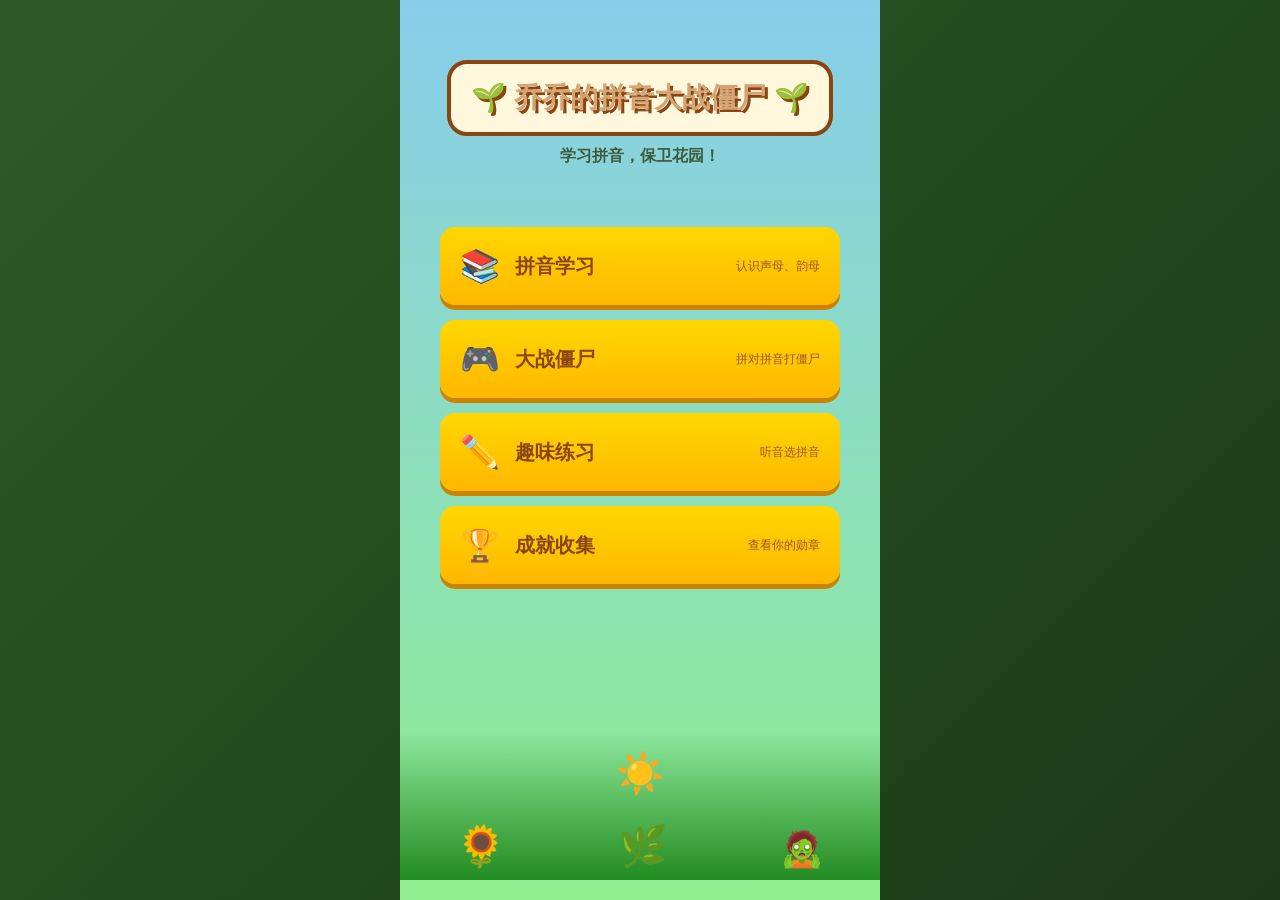
<file: index.html>
<!DOCTYPE html>
<html lang="zh-CN">
<head>
    <meta charset="UTF-8">
    <meta name="viewport" content="width=device-width, initial-scale=1.0, maximum-scale=1.0, user-scalable=no">
    <title>乔乔的拼音大战僵尸</title>
    <link rel="stylesheet" href="styles.css">
    <script src="script.js"></script>
</head>
<body>
    <div id="app">
        <div id="home-screen" class="screen active">
            <div class="title-container">
                <h1 class="main-title">🌱 乔乔的拼音大战僵尸 🌱</h1>
                <p class="subtitle">学习拼音，保卫花园！</p>
            </div>
            
            <div class="menu-items">
                <button class="menu-btn learn-btn" onclick="showSection('learn')">
                    <span class="icon">📚</span>
                    <span class="btn-text">拼音学习</span>
                    <span class="btn-desc">认识声母、韵母</span>
                </button>
                
                <button class="menu-btn game-btn" onclick="startGame()">
                    <span class="icon">🎮</span>
                    <span class="btn-text">大战僵尸</span>
                    <span class="btn-desc">拼对拼音打僵尸</span>
                </button>
                
                <button class="menu-btn practice-btn" onclick="showSection('practice')">
                    <span class="icon">✏️</span>
                    <span class="btn-text">趣味练习</span>
                    <span class="btn-desc">听音选拼音</span>
                </button>
                
                <button class="menu-btn achievement-btn" onclick="showSection('achievements')">
                    <span class="icon">🏆</span>
                    <span class="btn-text">成就收集</span>
                    <span class="btn-desc">查看你的勋章</span>
                </button>
            </div>
            
            <div class="garden-preview">
                <div class="sun">☀️</div>
                <div class="plant plant-1">🌻</div>
                <div class="plant plant-2">🌿</div>
                <div class="zombie zombie-1">🧟</div>
            </div>
        </div>

        <div id="learn-screen" class="screen">
            <div class="header">
                <button class="back-btn" onclick="showSection('home')">← 返回</button>
                <h2>拼音学习</h2>
            </div>
            
            <div class="learn-tabs">
                <button class="tab active" onclick="switchTab('shengmu')">声母</button>
                <button class="tab" onclick="switchTab('yunmu')">韵母</button>
                <button class="tab" onclick="switchTab('zhengti')">整体认读</button>
            </div>
            
            <div class="pinyin-grid" id="pinyin-grid">
            </div>
            
            <div class="pinyin-detail" id="pinyin-detail">
                <div class="detail-char" id="detail-char">点击拼音查看详情</div>
                <div class="detail-sound" id="detail-sound">发音提示</div>
                <button class="speak-btn" onclick="speakCurrent()">🔊 听发音</button>
            </div>
        </div>

        <div id="game-screen" class="screen">
            <div class="game-header">
                <button class="back-btn" onclick="showSection('home')">← 返回</button>
                <div class="score-board">
                    <span>☀️ <span id="sun-score">50</span></span>
                    <span>❤️ <span id="lives">5</span></span>
                    <span>🏆 <span id="level">1</span></span>
                </div>
            </div>
            
            <div class="game-area" id="game-area">
                <div class="game-row" id="row-1"></div>
                <div class="game-row" id="row-2"></div>
                <div class="game-row" id="row-3"></div>
            </div>
            
            <div class="plant-selector">
                <div class="plant-card" data-pinyin="b" onclick="selectPlant('b')">
                    <span class="plant-emoji">🌻</span>
                    <span class="plant-pinyin">b</span>
                    <span class="cost">10</span>
                </div>
                <div class="plant-card" data-pinyin="p" onclick="selectPlant('p')">
                    <span class="plant-emoji">🌿</span>
                    <span class="plant-pinyin">p</span>
                    <span class="cost">10</span>
                </div>
                <div class="plant-card" data-pinyin="m" onclick="selectPlant('m')">
                    <span class="plant-emoji">🌵</span>
                    <span class="plant-pinyin">m</span>
                    <span class="cost">10</span>
                </div>
                <div class="plant-card" data-pinyin="f" onclick="selectPlant('f')">
                    <span class="plant-emoji">🌸</span>
                    <span class="plant-pinyin">f</span>
                    <span class="cost">10</span>
                </div>
                <div class="plant-card sun-flower" onclick="selectPlant('sun')">
                    <span class="plant-emoji">🌞</span>
                    <span class="plant-pinyin">太阳</span>
                    <span class="cost">25</span>
                </div>
            </div>
            
            <div class="question-panel" id="question-panel">
                <div class="question-text">请点击发出 "<span id="target-pinyin">b</span>" 音的植物！</div>
            </div>
        </div>

        <div id="practice-screen" class="screen">
            <div class="header">
                <button class="back-btn" onclick="showSection('home')">← 返回</button>
                <h2>听音选拼音</h2>
            </div>
            
            <div class="practice-area">
                <div class="practice-score">
                    <span>得分: <span id="practice-score">0</span></span>
                    <span>正确: <span id="practice-correct">0</span>/<span id="practice-total">0</span></span>
                </div>
                
                <div class="audio-player">
                    <button class="big-play-btn" onclick="playCurrentQuestion()">🔊 播放发音</button>
                </div>
                
                <div class="options-grid" id="options-grid">
                </div>
                
                <div class="feedback" id="feedback"></div>
            </div>
        </div>

        <div id="achievements-screen" class="screen">
            <div class="header">
                <button class="back-btn" onclick="showSection('home')">← 返回</button>
                <h2>成就收集</h2>
            </div>
            
            <div class="achievements-grid">
                <div class="achievement-item" id="achievement-1">
                    <div class="achievement-icon">🌟</div>
                    <div class="achievement-title">拼音新手</div>
                    <div class="achievement-desc">学习10个拼音</div>
                    <div class="progress-bar"><div class="progress" id="progress-1"></div></div>
                </div>
                <div class="achievement-item" id="achievement-2">
                    <div class="achievement-icon">💪</div>
                    <div class="achievement-title">拼读高手</div>
                    <div class="achievement-desc">答对20道题目</div>
                    <div class="progress-bar"><div class="progress" id="progress-2"></div></div>
                </div>
                <div class="achievement-item" id="achievement-3">
                    <div class="achievement-icon">🏅</div>
                    <div class="achievement-title">僵尸猎人</div>
                    <div class="achievement-desc">打败10个僵尸</div>
                    <div class="progress-bar"><div class="progress" id="progress-3"></div></div>
                </div>
                <div class="achievement-item" id="achievement-4">
                    <div class="achievement-icon">👑</div>
                    <div class="achievement-title">拼音之王</div>
                    <div class="achievement-desc">完成所有学习</div>
                    <div class="progress-bar"><div class="progress" id="progress-4"></div></div>
                </div>
            </div>
        </div>

        <div id="game-over-modal" class="modal">
            <div class="modal-content">
                <h3>游戏结束！</h3>
                <p>最终得分: <span id="final-score">0</span></p>
                <button onclick="showSection('home')">返回首页</button>
            </div>
        </div>
    </div>
</body>
</html>
</file>
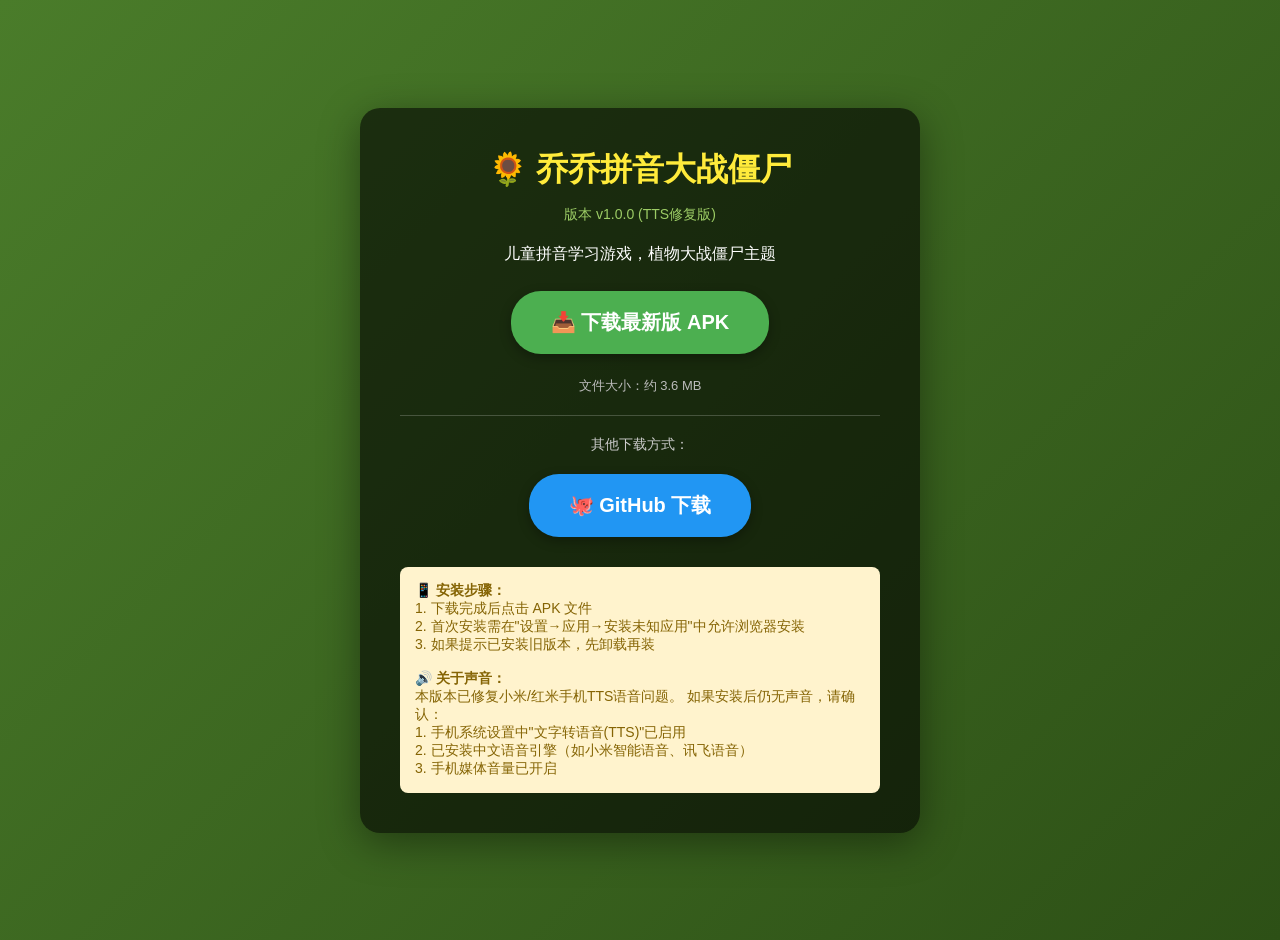
<file: download/index.html>
<!DOCTYPE html>
<html lang="zh-CN">
<head>
<meta charset="UTF-8">
<meta name="viewport" content="width=device-width, initial-scale=1.0">
<title>乔乔拼音大战僵尸 - 下载</title>
<style>
body{font-family:"Microsoft YaHei",sans-serif;background:linear-gradient(135deg,#4a7c2a,#2d5016);color:#fff;margin:0;padding:20px;min-height:100vh;display:flex;align-items:center;justify-content:center}
.box{background:rgba(0,0,0,0.6);padding:40px;border-radius:20px;max-width:480px;text-align:center;box-shadow:0 10px 40px rgba(0,0,0,0.4)}
h1{color:#ffeb3b;margin:0 0 10px}
.version{color:#9ccc65;font-size:14px;margin-bottom:20px}
.btn{display:inline-block;background:#ff5722;color:#fff;padding:18px 40px;font-size:20px;border-radius:30px;text-decoration:none;font-weight:bold;margin:10px 0;box-shadow:0 4px 12px rgba(0,0,0,0.3)}
.btn:hover{background:#e64a19}
.btn-green{background:#4caf50}
.btn-green:hover{background:#388e3c}
.btn-blue{background:#2196f3}
.btn-blue:hover{background:#1976d2}
.note{background:#fff3cd;color:#856404;padding:15px;border-radius:8px;margin-top:20px;font-size:14px;text-align:left}
.note b{color:#856404}
.divider{border-top:1px solid rgba(255,255,255,0.2);margin:20px 0}
.size{font-size:13px;color:#bbb}
</style>
</head>
<body>
<div class="box">
<h1>🌻 乔乔拼音大战僵尸</h1>
<p class="version">版本 v1.0.0 (TTS修复版)</p>
<p>儿童拼音学习游戏，植物大战僵尸主题</p>

<a class="btn btn-green" href="qiaoqiao-pinyin.apk" download>📥 下载最新版 APK</a>
<p class="size">文件大小：约 3.6 MB</p>

<div class="divider"></div>

<p style="font-size:14px;color:#ccc;margin-bottom:10px">其他下载方式：</p>
<a class="btn btn-blue" href="https://github.com/boye1026/qiaoqiao-pinyin-game/raw/main/qiaoqiao-pinyin.apk" download>🐙 GitHub 下载</a>

<div class="note">
<b>📱 安装步骤：</b><br>
1. 下载完成后点击 APK 文件<br>
2. 首次安装需在"设置→应用→安装未知应用"中允许浏览器安装<br>
3. 如果提示已安装旧版本，先卸载再装<br><br>
<b>🔊 关于声音：</b><br>
本版本已修复小米/红米手机TTS语音问题。
如果安装后仍无声音，请确认：<br>
1. 手机系统设置中"文字转语音(TTS)"已启用<br>
2. 已安装中文语音引擎（如小米智能语音、讯飞语音）<br>
3. 手机媒体音量已开启
</div>
</div>
</body>
</html>
</file>
<file: styles.css>
* {
    margin: 0;
    padding: 0;
    box-sizing: border-box;
}

body {
    font-family: 'Microsoft YaHei', 'PingFang SC', sans-serif;
    background: linear-gradient(135deg, #2d5a27 0%, #1a3a16 100%);
    min-height: 100vh;
    overflow-x: hidden;
}

#app {
    max-width: 480px;
    margin: 0 auto;
    min-height: 100vh;
    position: relative;
    background: #87ceeb;
}

.screen {
    display: none;
    min-height: 100vh;
    padding: 20px;
    position: relative;
}

.screen.active {
    display: block;
}

#home-screen {
    background: linear-gradient(180deg, #87ceeb 0%, #90EE90 100%);
}

.title-container {
    text-align: center;
    padding: 40px 20px;
}

.main-title {
    font-size: 28px;
    color: #d4a574;
    text-shadow: 3px 3px 0 #8b4513;
    background: #fff8dc;
    padding: 15px 20px;
    border-radius: 20px;
    border: 4px solid #8b4513;
    display: inline-block;
    margin-bottom: 10px;
}

.subtitle {
    font-size: 16px;
    color: #3d5c3d;
    font-weight: bold;
}

.menu-items {
    display: flex;
    flex-direction: column;
    gap: 15px;
    padding: 20px;
}

.menu-btn {
    background: linear-gradient(180deg, #ffd700 0%, #ffb700 100%);
    border: none;
    border-radius: 15px;
    padding: 20px;
    display: flex;
    align-items: center;
    gap: 15px;
    cursor: pointer;
    box-shadow: 0 5px 0 #cc8400;
    transition: transform 0.1s, box-shadow 0.1s;
}

.menu-btn:active {
    transform: translateY(5px);
    box-shadow: 0 0 0 #cc8400;
}

.menu-btn .icon {
    font-size: 32px;
}

.menu-btn .btn-text {
    font-size: 20px;
    font-weight: bold;
    color: #8b4513;
}

.menu-btn .btn-desc {
    font-size: 12px;
    color: #a0522d;
    margin-left: auto;
}

.garden-preview {
    position: absolute;
    bottom: 20px;
    left: 0;
    right: 0;
    height: 150px;
    background: linear-gradient(180deg, transparent 0%, #228b22 100%);
    display: flex;
    justify-content: space-around;
    align-items: flex-end;
    padding-bottom: 10px;
}

.sun {
    font-size: 40px;
    position: absolute;
    top: 20px;
    animation: float 3s ease-in-out infinite;
}

.plant {
    font-size: 40px;
    animation: sway 2s ease-in-out infinite;
}

.plant-1 {
    animation-delay: 0s;
}

.plant-2 {
    animation-delay: 0.5s;
}

.zombie {
    font-size: 35px;
    animation: walk 4s linear infinite;
}

@keyframes float {
    0%, 100% { transform: translateY(0); }
    50% { transform: translateY(-10px); }
}

@keyframes sway {
    0%, 100% { transform: rotate(-5deg); }
    50% { transform: rotate(5deg); }
}

@keyframes walk {
    0% { transform: translateX(-100px); }
    100% { transform: translateX(600px); }
}

.header {
    display: flex;
    align-items: center;
    justify-content: space-between;
    background: #fff8dc;
    padding: 15px;
    border-radius: 10px;
    margin-bottom: 20px;
    border: 3px solid #8b4513;
}

.back-btn {
    background: #ff6347;
    color: white;
    border: none;
    padding: 8px 16px;
    border-radius: 8px;
    font-size: 14px;
    cursor: pointer;
}

.header h2 {
    color: #8b4513;
    font-size: 20px;
}

.learn-tabs {
    display: flex;
    background: #fff8dc;
    border-radius: 10px;
    padding: 5px;
    margin-bottom: 20px;
    border: 3px solid #8b4513;
}

.tab {
    flex: 1;
    padding: 12px;
    border: none;
    border-radius: 8px;
    font-size: 14px;
    font-weight: bold;
    background: transparent;
    color: #8b4513;
    cursor: pointer;
    transition: background 0.3s;
}

.tab.active {
    background: #ffd700;
}

.pinyin-grid {
    display: grid;
    grid-template-columns: repeat(4, 1fr);
    gap: 10px;
    margin-bottom: 20px;
}

.pinyin-item {
    background: #fff8dc;
    border: 3px solid #8b4513;
    border-radius: 10px;
    padding: 15px;
    text-align: center;
    font-size: 24px;
    font-weight: bold;
    color: #8b4513;
    cursor: pointer;
    transition: transform 0.1s, background 0.3s;
}

.pinyin-item:hover {
    background: #ffd700;
}

.pinyin-item:active {
    transform: scale(0.95);
}

.pinyin-item.selected {
    background: #ffd700;
    border-color: #ff6347;
}

.pinyin-detail {
    background: #fff8dc;
    border: 3px solid #8b4513;
    border-radius: 15px;
    padding: 20px;
    text-align: center;
}

.detail-char {
    font-size: 48px;
    font-weight: bold;
    color: #8b4513;
    margin-bottom: 10px;
}

.detail-sound {
    font-size: 14px;
    color: #666;
    margin-bottom: 15px;
}

.speak-btn {
    background: #4CAF50;
    color: white;
    border: none;
    padding: 12px 24px;
    border-radius: 10px;
    font-size: 16px;
    cursor: pointer;
    box-shadow: 0 3px 0 #2e7d32;
}

.speak-btn:active {
    transform: translateY(3px);
    box-shadow: 0 0 0 #2e7d32;
}

.game-header {
    display: flex;
    align-items: center;
    justify-content: space-between;
    background: #fff8dc;
    padding: 15px;
    border-radius: 10px;
    margin-bottom: 15px;
    border: 3px solid #8b4513;
}

.score-board {
    display: flex;
    gap: 15px;
    font-size: 16px;
    font-weight: bold;
}

.game-area {
    background: #228b22;
    border: 3px solid #8b4513;
    border-radius: 15px;
    padding: 15px;
    margin-bottom: 15px;
}

.game-row {
    display: flex;
    justify-content: space-around;
    margin-bottom: 10px;
    min-height: 80px;
    background: rgba(0, 100, 0, 0.3);
    border-radius: 8px;
    padding: 10px;
}

.game-cell {
    width: 70px;
    height: 60px;
    background: rgba(255, 255, 255, 0.2);
    border-radius: 8px;
    display: flex;
    align-items: center;
    justify-content: center;
    font-size: 30px;
    cursor: pointer;
    position: relative;
}

.game-cell.has-plant {
    background: rgba(255, 215, 0, 0.3);
}

.zombie-in-game {
    font-size: 35px;
    animation: zombie-move 8s linear forwards;
    position: absolute;
}

@keyframes zombie-move {
    0% { left: 100%; }
    100% { left: -50px; }
}

.plant-selector {
    display: flex;
    gap: 10px;
    overflow-x: auto;
    padding-bottom: 10px;
    margin-bottom: 15px;
}

.plant-card {
    background: #fff8dc;
    border: 3px solid #8b4513;
    border-radius: 10px;
    padding: 10px;
    text-align: center;
    min-width: 70px;
    cursor: pointer;
    transition: transform 0.1s;
}

.plant-card.selected {
    border-color: #ff6347;
    background: #ffd700;
}

.plant-card .plant-emoji {
    font-size: 28px;
    display: block;
}

.plant-card .plant-pinyin {
    font-size: 14px;
    font-weight: bold;
    color: #8b4513;
}

.plant-card .cost {
    font-size: 12px;
    color: #ffd700;
    background: #8b4513;
    padding: 2px 6px;
    border-radius: 10px;
    display: inline-block;
    margin-top: 5px;
}

.question-panel {
    background: #fff8dc;
    border: 3px solid #8b4513;
    border-radius: 15px;
    padding: 20px;
    text-align: center;
}

.question-text {
    font-size: 18px;
    font-weight: bold;
    color: #8b4513;
}

.question-text span {
    color: #ff6347;
    font-size: 24px;
}

.practice-area {
    background: #fff8dc;
    border: 3px solid #8b4513;
    border-radius: 15px;
    padding: 20px;
}

.practice-score {
    display: flex;
    justify-content: space-between;
    margin-bottom: 20px;
    font-size: 16px;
    font-weight: bold;
    color: #8b4513;
}

.audio-player {
    text-align: center;
    margin-bottom: 20px;
}

.big-play-btn {
    background: #4CAF50;
    color: white;
    border: none;
    padding: 20px 40px;
    border-radius: 50%;
    font-size: 24px;
    cursor: pointer;
    box-shadow: 0 5px 0 #2e7d32;
}

.big-play-btn:active {
    transform: translateY(5px);
    box-shadow: 0 0 0 #2e7d32;
}

.options-grid {
    display: grid;
    grid-template-columns: repeat(4, 1fr);
    gap: 10px;
    margin-bottom: 20px;
}

.option-item {
    background: #e8f5e9;
    border: 3px solid #4CAF50;
    border-radius: 10px;
    padding: 15px;
    text-align: center;
    font-size: 20px;
    font-weight: bold;
    color: #2e7d32;
    cursor: pointer;
    transition: all 0.2s;
}

.option-item:hover {
    background: #c8e6c9;
}

.option-item.correct {
    background: #81c784;
    border-color: #2e7d32;
}

.option-item.wrong {
    background: #ef9a9a;
    border-color: #c62828;
}

.feedback {
    text-align: center;
    font-size: 20px;
    font-weight: bold;
    min-height: 30px;
}

.feedback.correct {
    color: #4CAF50;
}

.feedback.wrong {
    color: #f44336;
}

.achievements-grid {
    display: grid;
    grid-template-columns: repeat(2, 1fr);
    gap: 15px;
}

.achievement-item {
    background: #fff8dc;
    border: 3px solid #8b4513;
    border-radius: 15px;
    padding: 20px;
    text-align: center;
}

.achievement-icon {
    font-size: 40px;
    margin-bottom: 10px;
}

.achievement-title {
    font-size: 16px;
    font-weight: bold;
    color: #8b4513;
    margin-bottom: 5px;
}

.achievement-desc {
    font-size: 12px;
    color: #666;
    margin-bottom: 10px;
}

.progress-bar {
    width: 100%;
    height: 10px;
    background: #ddd;
    border-radius: 5px;
    overflow: hidden;
}

.progress {
    height: 100%;
    background: #4CAF50;
    transition: width 0.3s;
}

.modal {
    display: none;
    position: fixed;
    top: 0;
    left: 0;
    right: 0;
    bottom: 0;
    background: rgba(0, 0, 0, 0.7);
    align-items: center;
    justify-content: center;
    z-index: 1000;
}

.modal.active {
    display: flex;
}

.modal-content {
    background: #fff8dc;
    border: 5px solid #8b4513;
    border-radius: 20px;
    padding: 40px;
    text-align: center;
    max-width: 80%;
}

.modal-content h3 {
    font-size: 28px;
    color: #8b4513;
    margin-bottom: 20px;
}

.modal-content p {
    font-size: 20px;
    color: #666;
    margin-bottom: 30px;
}

.modal-content button {
    background: #4CAF50;
    color: white;
    border: none;
    padding: 15px 30px;
    border-radius: 10px;
    font-size: 18px;
    cursor: pointer;
}

@media (max-width: 480px) {
    #app {
        width: 100%;
    }
    
    .main-title {
        font-size: 22px;
    }
    
    .pinyin-grid {
        grid-template-columns: repeat(4, 1fr);
    }
    
    .pinyin-item {
        font-size: 20px;
        padding: 12px 8px;
    }
    
    .options-grid {
        grid-template-columns: repeat(4, 1fr);
    }
    
    .option-item {
        font-size: 16px;
        padding: 12px 8px;
    }
}
</file>
